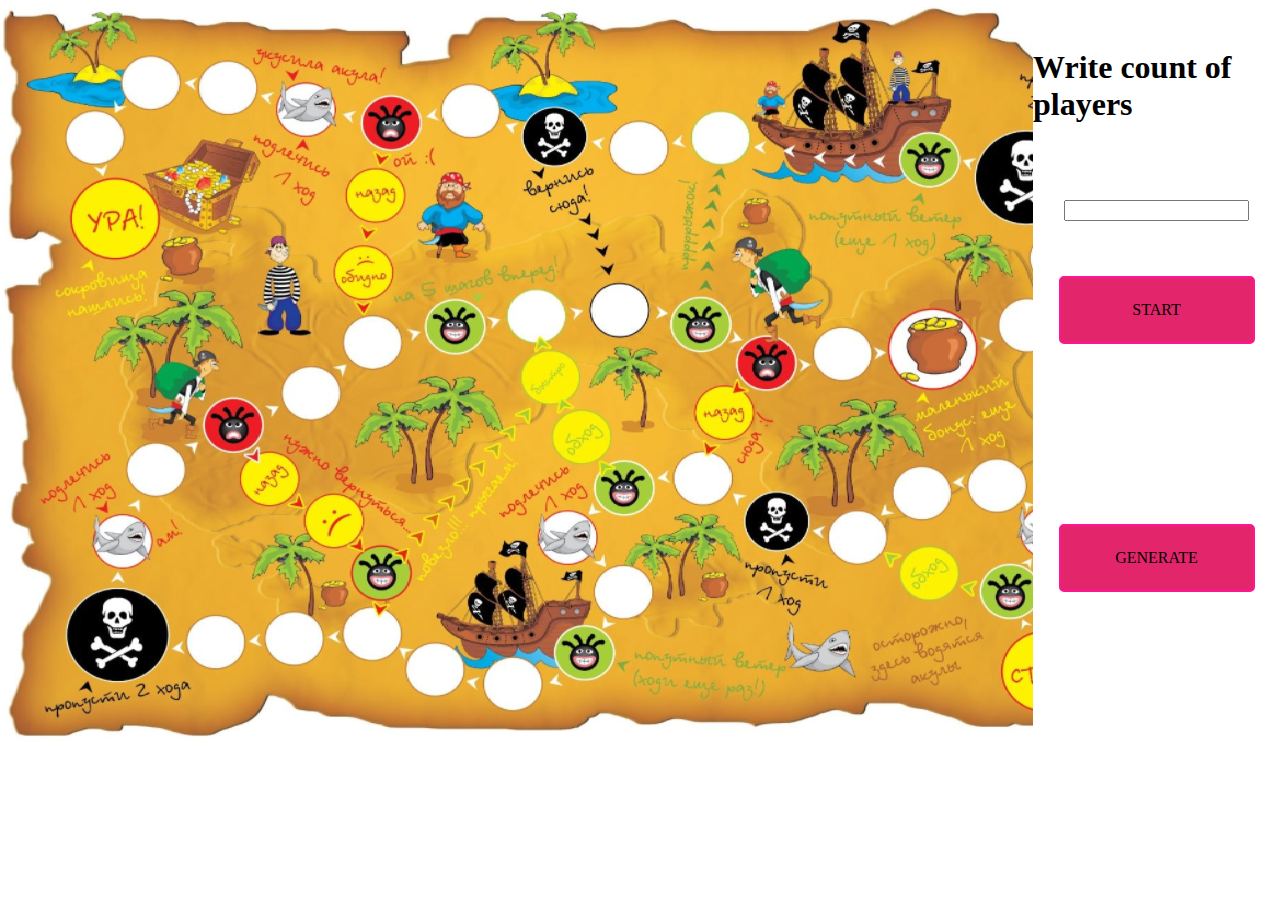
<file: A_walking_game/index.html>
<!doctype html>
<html lang="en">
<head>
    <meta charset="UTF-8">
    <title>1000-7?</title>
    <link rel="stylesheet" href="style.css">
</head>
<body>

<div id="map">
    <div id="pl">
        <div class="player" id="pl1"></div>
        <div class="player" id="pl2"></div>
        <div class="player" id="pl3"></div>
        <div class="player" id="pl4"></div>
        <div class="player" id="pl5"></div>
    </div>
</div>

<div class="wrapper">
    <div id="menu">
        <h1>Write count of players</h1>
        <input id="writeCountOfPlayers">
        <div id="btn-start">START</div>
    </div>
    <div id="play-menu">
        <div id="btn">GENERATE</div>
    </div>
</div>

<script src="main.js"></script>
</body>
</html>
</file>
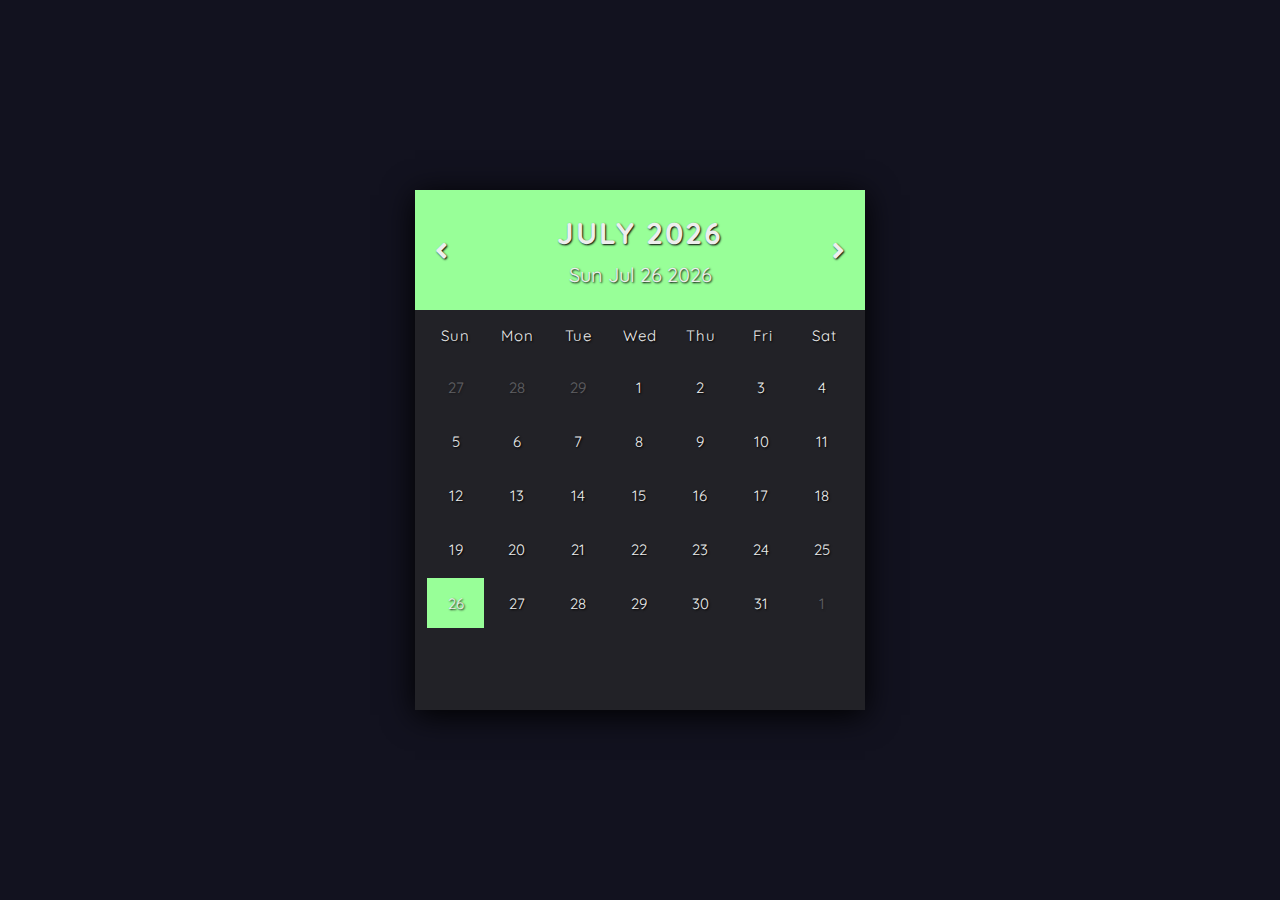
<file: Mint_Calendar/index.html>
<!DOCTYPE html>
<html lang="en">
<head>
    <meta charset="UTF-8">
    <title>Mint Calendar</title>

    <link rel="stylesheet" href="https://cdnjs.cloudflare.com/ajax/libs/font-awesome/5.15.3/css/all.min.css">
    <link rel="preconnect" href="https://fonts.googleapis.com">
    <link rel="preconnect" href="https://fonts.gstatic.com" crossorigin>

    <link href="https://fonts.googleapis.com/css2?family=Quicksand:wght@300;400;500;600;700&display=swap"
          rel="stylesheet">

    <link rel="stylesheet" href="style.css">
</head>
<body>

<div id="special-fon"></div>

<div class="container">
    <div class="calendar">
        <div class="month">
            <i class="fas fa-angle-left prev"></i>
            <div class="date">
                <h1></h1>
                <p></p>
            </div>
            <i class="fas fa-angle-right next"></i>
        </div>

        <div class="weekdays">
            <div>Sun</div>
            <div>Mon</div>
            <div>Tue</div>
            <div>Wed</div>
            <div>Thu</div>
            <div>Fri</div>
            <div>Sat</div>
        </div>

        <div id="days">
        </div>

    </div>
</div>

<div id="outer">
    <div id="wrapper-create">
        <div id="container-create">
            <h1>Create an event for this day?</h1>
            <div id="btn-container-crate">
                <div id="btn-deny">DENY</div>
                <div id="btn-create">CREATE</div>
            </div>
        </div>
    </div>
</div>

<div id="form">
    <div id="form-wrapper">
        <div id="form-container">
            <h1 id="field-blank">Fill the form</h1>
            <div id="form-field">
                <div id="part1">
                    <p>Enter the name</p>
                    <input id="name">
                </div>
                <div id="part2">
                    <p>Set time</p>
                    <input id="time">
                </div>
                <div id="part3">
                    <p>Write about</p>
                    <textarea id="about"></textarea>
                </div>
                <div id="part4">
                    <div id="btn-deny2">DENY</div>
                    <div id="btn-create2">CREATE</div>
                </div>
            </div>
        </div>
    </div>
</div>

<script src="script.js"></script>
</body>
</html>
</file>
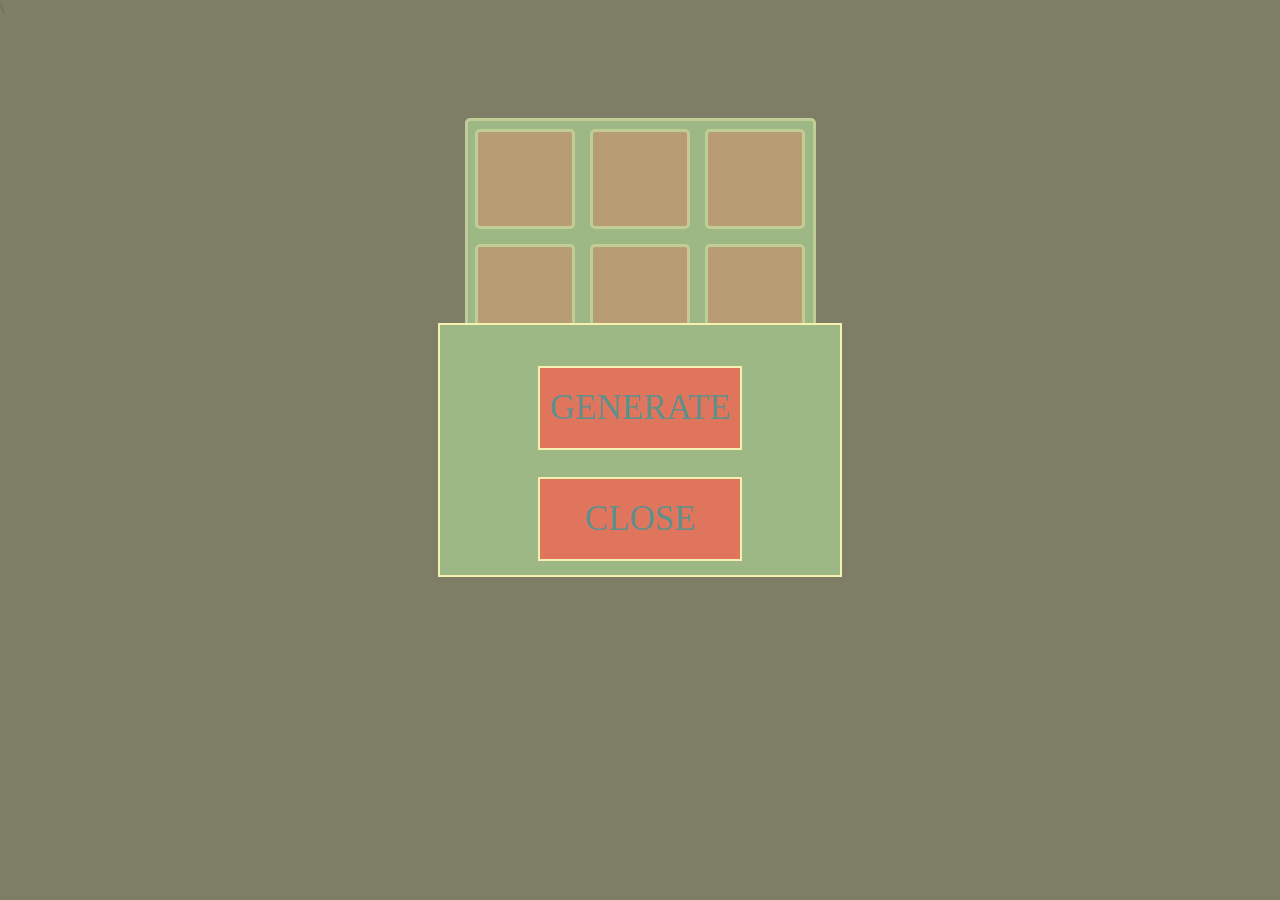
<file: Tic-Tac-Toe/index.html>
<!doctype html>
<html lang="en">

<head>
    <meta charset="UTF-8">
    <title>Tic-Tac-Toe</title>\
    <link rel="stylesheet" href="style.css">
</head>

<body>

<div class="wrapper">
    <div id="area">

        <div class="box"></div>
        <div class="box"></div>
        <div class="box"></div>

        <div class="box"></div>
        <div class="box"></div>
        <div class="box"></div>

        <div class="box"></div>
        <div class="box"></div>
        <div class="box"></div>

    </div>
</div>

<div id="result-wrapper">
    <div id="result-overlay"></div>
    <div id="result-window">
        <div id="result-content"></div>
        <div id="result-btn-close">CLOSE</div>
        <div id="btn-restart">RESTART</div>
    </div>
</div>

<div id="first-wrapper">
    <div id="first-overlay"></div>
    <div id="first-window">
        <div id="first-content"></div>
        <div id="btn-generate">GENERATE</div>
        <div id="first-btn-close">CLOSE</div>
    </div>
</div>

<script src="app.js"></script>
</body>
</html>
</file>
<file: A_walking_game/style.css>
body {
    padding: 0;
    margin: 0;
    user-select: none;
    display: flex;
    flex-direction: row;
    justify-content: space-around;
}

#wrapper {
    display: flex;
    justify-content: space-around;
    align-items: center;

    height: 100%;
}

#menu,
#play-menu {
    height: 50%;
    display: flex;
    flex-direction: column;
    justify-content: space-around;
    align-items: center;
}

#btn,
#btn-start {
    width: 12rem;
    height: 4rem;
    border: 2px solid #ff1493;
    border-radius: 5px;
    background-color: #e3256b;
    display: flex;
    justify-content: center;
    align-items: center;
}

#btn:hover,
#btn-start:hover {
    border: 5px solid #bb1854;
    border-radius: 10px;
    background-color: #eb5f93;
}

#map {
    width: 100%;
    height: 46.5rem;
    background-image: url("map.png");
    background-repeat: no-repeat;
    position: relative;
}

.player {
    width: 30px;
    height: 30px;
    content: '';
    border-radius: 10px;
    position: absolute;
}

.player:hover {
    border: 2px solid black;
    cursor: pointer;
}

#pl1 {
    bottom: 90px;
    right: 300px;
    background-color: red;
    display: none;
    border: 2px dashed black;
}

#pl2 {
    bottom: 85px;
    right: 260px;
    background-color: blue;
    display: none;
    border: 2px dashed black;
}

#pl3 {
    bottom: 48px;
    right: 245px;
    background-color: green;
    display: none;
    border: 2px dashed black;
}

#pl4 {
    bottom: 25px;
    right: 280px;
    background-color: yellow;
    display: none;
    border: 2px dashed black;
}

#pl5 {
    background-color: purple;
    bottom: 50px;
    right: 310px;
    display: none;
    border: 2px dashed black;
}
</file>
<file: Mint_Calendar/style.css>
* {
    margin: 0;
    padding: 0;
    box-sizing: border-box;
    font-family: 'Quicksand', sans-serif;
}

html {
    font-size: 62.5%;
    background-color: black;
}

#special-fon {
    width: 100vw;
    height: 100vh;
    background-color: black;
    opacity: 0.5;
    display: none;
    position: absolute;
}

.container {
    width: 100%;
    height: 100vh;
    background-color: #12121F;
    color: #eee;
    display: flex;
    justify-content: center;
    align-items: center;
}

.calendar {
    width: 45rem;
    height: 52rem;
    background-color: #222227;
    box-shadow: 0 0.5rem 3rem black;
    text-shadow: black 1px 1px 2px;
}

.month {
    width: 100%;
    height: 12rem;
    background-color: #98ff98;
    display: flex;
    justify-content: space-between;
    align-items: center;
    text-align: center;
    padding: 0 2rem;
}

.month > i {
    font-size: 2.5rem;
    cursor: pointer;
}

.month > div > h1 {
    font-size: 3rem;
    font-weight: 800;
    text-transform: uppercase;
    letter-spacing: 0.2rem;
    margin-bottom: 1rem;
}

.month > div > p {
    font-size: 2rem;
}

.weekdays {
    width: 100%;
    height: 5rem;
    padding: 0 1rem;
    display: flex;
    align-items: center;
}

.weekdays > div {
    font-size: 1.5rem;
    font-weight: 400;
    letter-spacing: 0.1rem;
    width: calc(44rem / 7);
    display: flex;
    justify-content: center;
    align-items: center;
}

#days {
    width: 100%;
    display: flex;
    flex-wrap: wrap;
    padding-left: 1rem;
}

#days > div {
    font-size: 1.5rem;
    margin: 0.2rem;
    width: calc(40rem / 7);
    height: 5rem;
    display: flex;
    justify-content: center;
    align-items: center;
    transition: background-color 0.2s;
}

#days div:hover:not(.today) {
    background-color: #98ff98;
    border: 0.2rem solid #98ff98;
    opacity: 0.5;
    cursor: pointer;
}

.prev-date,
.next-date {
    opacity: 0.3;
}

.today {
    background-color: #98ff98;
}

/* create */

#outer {
    width: 100vw;
    height: 100vh;
    top: 0;
    left: 0;
    position: absolute;
    display: none;
}

#wrapper-create {
    width: 100%;
    height: 100%;
    color: #eee;
    display: flex;
    justify-content: center;
    align-items: center;
}


#container-create {
    width: 30rem;
    height: 20rem;
    background-color: #222227;
    box-shadow: 0 0.5rem 3rem black;
    text-shadow: black 1px 1px 2px;
    display: flex;
    justify-content: space-around;
    align-items: center;
    text-align: center;
    flex-direction: column;
}

#h1 {
    font-size: 3rem;
    font-weight: 800;
    text-transform: uppercase;
    letter-spacing: 0.2rem;
    margin-bottom: 1rem;
}

#btn-container-crate {
    width: 100%;
    height: 12rem;
    display: flex;
    justify-content: space-around;
    flex-direction: row;
    align-items: center;
}

#btn-create, #btn-deny, #btn-create2, #btn-deny2 {
    width: 40%;
    height: 8rem;
    background-color: #98ff98;
    text-align: center;
    font-size: 2.5rem;
    font-weight: 400;
    letter-spacing: 0.1rem;
    opacity: 0.8;
    display: flex;
    justify-content: center;
    align-items: center;
}


#btn-create:hover, #btn-deny:hover, #btn-create2:hover, #btn-deny2:hover {
    border: 0.2rem solid #eee;
    cursor: pointer;
    opacity: 1;
}

/* form */

#form {
    width: 100vw;
    height: 100vh;
    top: 0;
    left: 0;
    position: absolute;
    display: none;
}

#form-wrapper {
    width: 100%;
    height: 100%;
    color: #eee;
    display: flex;
    justify-content: center;
    align-items: center;
}

#form-container {
    width: 50rem;
    height: 48rem;
    background-color: #222227;
    box-shadow: 0 0.5rem 3rem black;
    text-shadow: black 1px 1px 2px;
    display: flex;
    justify-content: space-evenly;
    align-items: center;
    text-align: center;
    flex-direction: column;
}

#part1, #part2 {
    width: 48rem;
    height: 6rem;
    display: flex;
    flex-direction: row;
    justify-content: space-around;
    align-items: center;
    font-size: 2rem;
}

#part3 {
    width: 48rem;
    height: 12rem;
    font-size: 2rem;
    display: flex;
    flex-direction: row;
    justify-content: space-around;
    align-items: center;
}

#about {
    height: 11rem;
    width: 30rem;
}

#part4 {
    width: 100%;
    height: 12rem;
    display: flex;
    justify-content: space-around;
    flex-direction: row;
    align-items: center;
}

/* event */

.event {
    background-color: #f1eec1;   
}

.active {
    background-color: #48c072;
    display: none;
}

.event:hover {
    display: flex;
    width: 5rem;
    height: 5rem;
}
</file>
<file: Tic-Tac-Toe/style.css>
body {
    margin: 0;
    padding: 0;
    background-color: #52283C;
}

/* game windows */

.wrapper {
    width: 100%;
    height: 100%;
    display: flex;
    justify-content: center;
    padding-top: 100px;
}

#area {
    width: 345px;
    height: 345px;
    background-color: #9db884;
    display: flex;
    flex-wrap: wrap;
    justify-content: space-around;
    align-items: center;
    border: 3px solid #f6f0b1;
    border-radius: 5px;
}

.box {
    width: 100px;
    height: 100px;
    background-color: #e0755e;
    border: 3px solid #f6f0b1;
    border-radius: 5px;
    box-sizing: border-box;
    font-size: 50px;
    display: flex;
    justify-content: center;
    align-items: center;
    color: #648f89;
}

/* other windows */

#result-wrapper {
    width: 100%;
    height: 100%;
    top: 0;
    left: 0;
    display: none;
}

#result-overlay, #first-overlay {
    width: 100%;
    height: 100%;
    position: absolute;
    top: 0;
    left: 0;
    background-color: #9db884;
    opacity: 0.6;
}

#result-window, #first-window {
    width: 400px;
    height: 250px;
    border: 2px solid #f6f0b1;
    position: absolute;
    top: 50%;
    left: 50%;
    transform: translate(-50%, -50%);
    display: flex;
    flex-flow: column;
    justify-content: space-around;
    align-items: center;
    background-color: #9db884;
}

#result-btn-close, #first-btn-close, #btn-restart, #btn-generate {
    width: 200px;
    height: 80px;
    border: 2px solid #f6f0b1;
    background-color: #e0755e;
    font-size: 35px;
    color: #648f89;
    cursor: pointer;
    display: flex;
    justify-content: center;
    align-items: center;
}

#first-wrapper {
    width: 100%;
    height: 100%;
    top: 0;
    left: 0;
    display: block;
}
</file>
